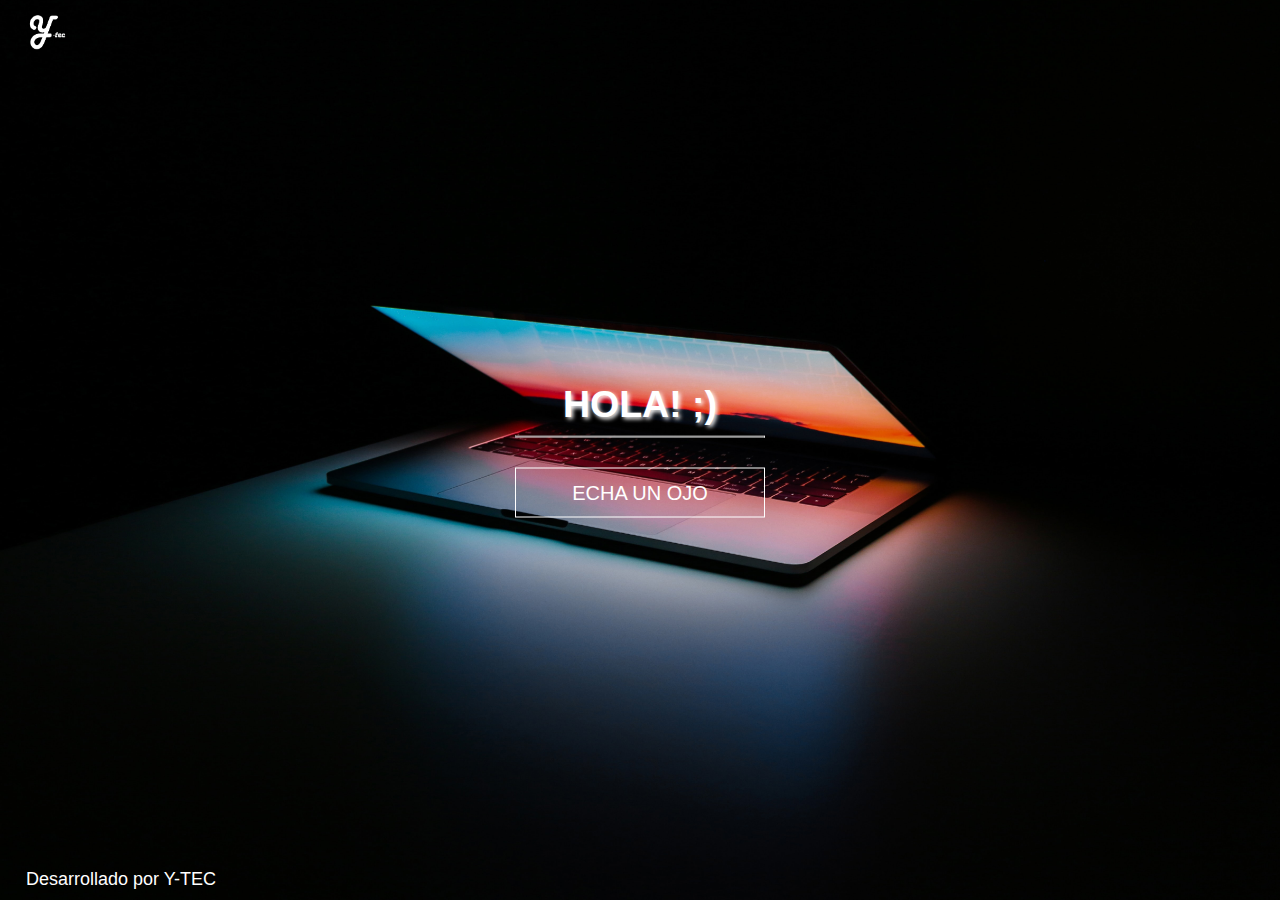
<file: index.html>
<!DOCTYPE html>
<html lang="es-MX">
<head>
	<title>Y-Tec</title>
	<meta charset="utf-8">
	<meta name="author" content="Y-TEC">
	<meta name="description" content="Encuentra las mejores soluciones para darle promoción a tu negocio a través de diferentes medios de publicidad. ¿No tienes experiencia en nada de eso? ¡Descuida! nosotros lo hacemos por ti">
	<!--Propiedades facebook-->
	<meta property="og:image" content="/card_fb.png" >
	<meta property="og:description" content="Encuentra las mejores soluciones para darle promoción a tu negocio a través de diferentes medios de publicidad. ¿No tienes experiencia en nada de eso? ¡Descuida! nosotros lo hacemos por ti">
	<meta property="og:title" content="Y-TEC">
	<!--Propiedades twitter-->
	<meta name="twitter:title" content="Y-TEC">
	<meta name="twitter:image" content="/card_tw.png">
	<meta name="twitter:description" content="Encuentra las mejores soluciones para darle promoción a tu negocio a través de diferentes medios de publicidad. ¿No tienes experiencia en nada de eso? ¡Descuida! nosotros lo hacemos por ti">
	<meta name="viewport" content="width=device-width, initial-scale=1.0">
	<link rel="shortcut icon" href="./l/css/imgs/logo-2.png" type="image/x-icon">
	<link rel="stylesheet" type="text/css" href="./l/css/estilos.css">
</head>
<body oncontextmenu="return false">
	<div class="cont" id="cont">
		<header class="topleft">
			<div class="logo"><img src="./l/css/imgs/logo.png" alt="logo" width="40px" height="40px"></div>
		</header>
		<main class="middle">
			<div class="entrada">
				<h2>HOLA! ;)</h2>
				<hr>
				<a href="./h/index.html"><button class="btn-entrada">ECHA UN OJO</button></a>
			</div>
		</main>
		<footer class="bottomleft">
			<div class="ley-creador">Desarrollado por Y-TEC</div>
		</footer>
	</div>
</body>
</html>
</file>
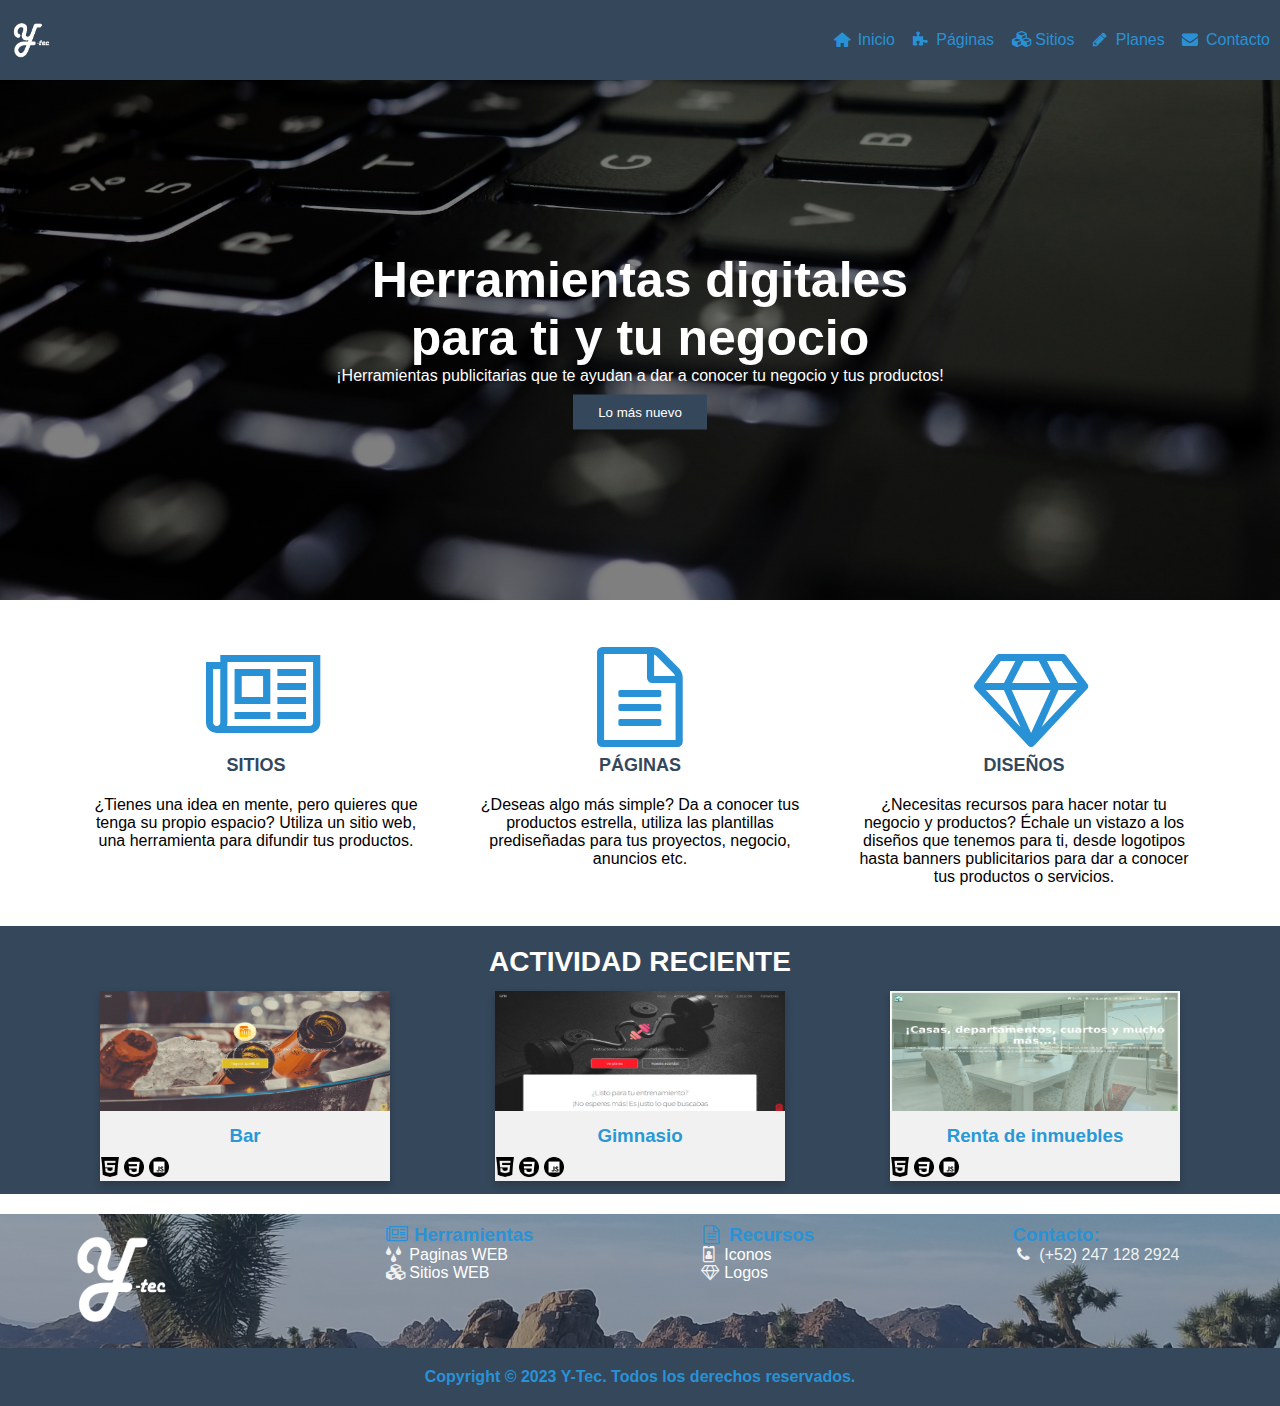
<file: h/index.html>
<!DOCTYPE html>
<html lang="es-MX">
<head>
	<title>Y-Tec</title>
	<meta charset="utf-8">
	<meta name="author" content="Y-TEC">
	<meta name="description" content="Encuentra las mejores soluciones para darle promoción a tu negocio a través de diferentes medios de publicidad. ¿No tienes experiencia en nada de eso? ¡Descuida! nosotros lo hacemos por ti">
	<!--Propiedades facebook-->
	<meta property="og:image" content="/card_fb.png" >
	<meta property="og:description" content="Encuentra las mejores soluciones para darle promoción a tu negocio a través de diferentes medios de publicidad. ¿No tienes experiencia en nada de eso? ¡Descuida! nosotros lo hacemos por ti">
	<meta property="og:title" content="Y-TEC">
	<!--Propiedades twitter-->
	<meta name="twitter:title" content="Y-TEC">
	<meta name="twitter:image" content="/card_tw.png">
	<meta name="twitter:description" content="Encuentra las mejores soluciones para darle promoción a tu negocio a través de diferentes medios de publicidad. ¿No tienes experiencia en nada de eso? ¡Descuida! nosotros lo hacemos por ti">
	<meta name="viewport" content="width=device-width, initial-scale=1.0">
	<link rel="shortcut icon" href="../l/css/imgs/logo-2.png" type="image/x-icon">
	<link rel="stylesheet" type="text/css" href="../l/css/estilos.css">
	<link rel="stylesheet" type="text/css" href="../l/css/fonts/css/fontello.css">
</head>
<body oncontextmenu="return false">
	<div class="cont-elements">
		<header class="header" id="header">
			<section class="cont-menu">
				<div class="div-m-elements-logo" id="">
					<a href="index.php"><img loading="lazy" src="../l/css/imgs/logo.png" width="40px" height="40px"></a>
				</div>
				<nav>
      				<input type="checkbox" id="check">
      				<label for="check" class="checkbtn">
        				<img loading="lazy" src="../l/css/imgs/menu.png" alt="menú" width="40px">
      				</label>
      				<ul>
        				<li><a class="active" href="index.html"><span class="icon-home"></span> Inicio</a></li>
        				<li><a href="./menu/paginas.html"><span class="icon-puzzle"></span> Páginas</a></li>
        				<li><a href="./menu/sitios.html"><span class="icon-cubes"></span> Sitios</a></li>
        				<li><a href="./menu/planes.html"><span class="icon-pencil"></span> Planes</a></li>
        				<li><a href="./menu/contacto.html"><span class="icon-mail-alt"></span> Contacto</a></li>
      				</ul>
    			</nav>
				<div class="hero-text">
    				<h1 style="font-size:50px">Herramientas digitales para ti y tu negocio</h1>
    				<p>¡Herramientas publicitarias que te ayudan a dar a conocer tu negocio y tus productos!</p>
    				<a href="./menu/sitios.html"><button>Lo más nuevo</button></a>
  				</div>
			</section>
		</header>
		<main class="main" id="main">
			<!--<div id="cont-gals" class="cont-gals">
				<p>ULTIMOS DISEÑOS</p>
				<section id="cont-g-img" class="cont-g-img">
					<img src="../l/css/imgs/galeria.png" alt="Galeria" width="400px">
					<img src="../l/css/imgs/galeria.png" alt="Galeria" width="400px">
					<img src="../l/css/imgs/galeria.png" alt="Galeria" width="400px">
				</section>
			</div>-->
			<div id="cont-dest" class="cont-dest">
				<section id="sec-princs" class="sec-princs">
					<a href="./menu/sitios.html"><span id="icon_sec_princ" class="icon-newspaper icon_sec_princ"></span></a>
					<p>SITIOS</p>
    				<article>
    					¿Tienes una idea en mente, pero quieres que tenga su propio espacio? Utiliza un sitio web, una herramienta para difundir tus productos.
    				</article>
				</section>
				<section id="sec-princs" class="sec-princs">
					<a href="./menu/paginas.html"><span id="icon_sec_princ" class="icon-doc-text icon_sec_princ"></span></a>
					<p>PÁGINAS</p>
    				<article>
    					¿Deseas algo más simple? Da a conocer tus productos estrella, utiliza las plantillas prediseñadas para tus proyectos, negocio, anuncios etc.
    				</article>
				</section>
				<section id="sec-princs" class="sec-princs">
					<a href="./menu/diseños.html"><span id="icon_sec_princ" class="icon-diamond icon_sec_princ"></span></a>
					<p>DISEÑOS</p>
    				<article>
    					¿Necesitas recursos para hacer notar tu negocio y productos? Échale un vistazo a los diseños que tenemos para ti, desde logotipos hasta banners publicitarios para dar a conocer tus productos o servicios.
    				</article>
				</section>
			</div>
			<div id="ults-trabs" class="ults-trabs">
				<p>ACTIVIDAD RECIENTE</p>
				<div class="row">
					<div class="column">
    					<div class="card">
    						<a href="https://y-tec09.github.io/PM-9/index.html" target="__blank">
    							<img class="zoom" loading="lazy" src="../l/css/imgs/PM-9.png" alt="Imagen" width="100%" height="120px">
    							<h3>Bar</h3>
    							<img loading="lazy" src="../l/css/imgs/html.png" alt="html" width="20px">
      							<img loading="lazy" src="../l/css/imgs/css.png" alt="css" width="20px">
      							<img loading="lazy" src="../l/css/imgs/js.png" alt="js" width="20px">
      						</a>
    					</div>
  					</div>
					<div class="column">
    					<div class="card">
    						<a href="https://y-tec09.github.io/PM-8/index.html" target="__blank">
    							<img class="zoom" loading="lazy" src="../l/css/imgs/PM-8.png" alt="Imagen" width="100%" height="120px">
    							<h3>Gimnasio</h3>
    							<img loading="lazy" src="../l/css/imgs/html.png" alt="html" width="20px">
      							<img loading="lazy" src="../l/css/imgs/css.png" alt="css" width="20px">
      							<img loading="lazy" src="../l/css/imgs/js.png" alt="js" width="20px">
    						</a>
    					</div>
  					</div>
  					<div class="column">
    					<div class="card">
    						<a href="https://y-tec09.github.io/PM-7/index.html" target="__blank">
    							<img class="zoom" loading="lazy" src="../l/css/imgs/PM-7.png" alt="Imagen" width="100%" height="120px">
    							<h3>Renta de inmuebles</h3>
    							<img loading="lazy" src="../l/css/imgs/html.png" alt="html" width="20px">
      							<img loading="lazy" src="../l/css/imgs/css.png" alt="css" width="20px">
      							<img loading="lazy" src="../l/css/imgs/js.png" alt="js" width="20px">
    						</a>
    					</div>
  					</div>
				</div>
			</div>
			<!-- <div class="polaroid">
  				<img loading="lazy" src="../l/css/imgs/img-1.jpg" alt="Norway">
  				<div class="container">
    				<p>Atractiva publicidad para tus clientes</p>
    				<article>
    					Nosotros te orientamos en los primeros pasos 
						para adentrarte en el mundo de la promoción 
						de negocios en internet. Así después podrás 
						aprovechar al máximo el potencial de tu 
						negocio. 
    				</article>
    				<a href="./menu/plantillas.php"><button>Ver plantillas</button></a>
  				</div>
			</div> -->
		</main>
		<footer class="footer" id="footer">
			<div class="cont-footer">
    			<div class="element-dats">
					<img loading="lazy" src="../l/css/imgs/logo.png" alt="logo" width="100px">
					<p></p>
				</div>
				<div class="element-dats">
					<h3><span class="icon-newspaper"></span> Herramientas</h3>
					<p><span class="icon-water"></span><a href="./menu/paginas.html"> Paginas WEB</a></p>
					<p><span class="icon-cubes"></span><a href="./menu/sitios.html"> Sitios WEB</a></p>
				</div>
				<div class="element-dats">
					<h3><span class="icon-doc-text"></span> Recursos</h3>
					<p><span class="icon-id-badge"></span> <a href="./menu/diseños.html">Iconos</a></p>
					<p><span class="icon-diamond"></span> <a href="./menu/diseños.html">Logos</a></p>
				</div>
				<div class="element-dats">
					<h3>Contacto:</h3>
					<!-- <p><span class="icon-mail-alt"></span> </p> -->
					<p><span class="icon-phone"></span> (+52) 247 128 2924 </p>
				</div>
  			</div>
			
			<div class="element-fecha">
				<p>Copyright © 2023 Y-Tec. Todos los derechos reservados.</p>
			</div>
		</footer>
	</div>
</body>
</html>
</file>
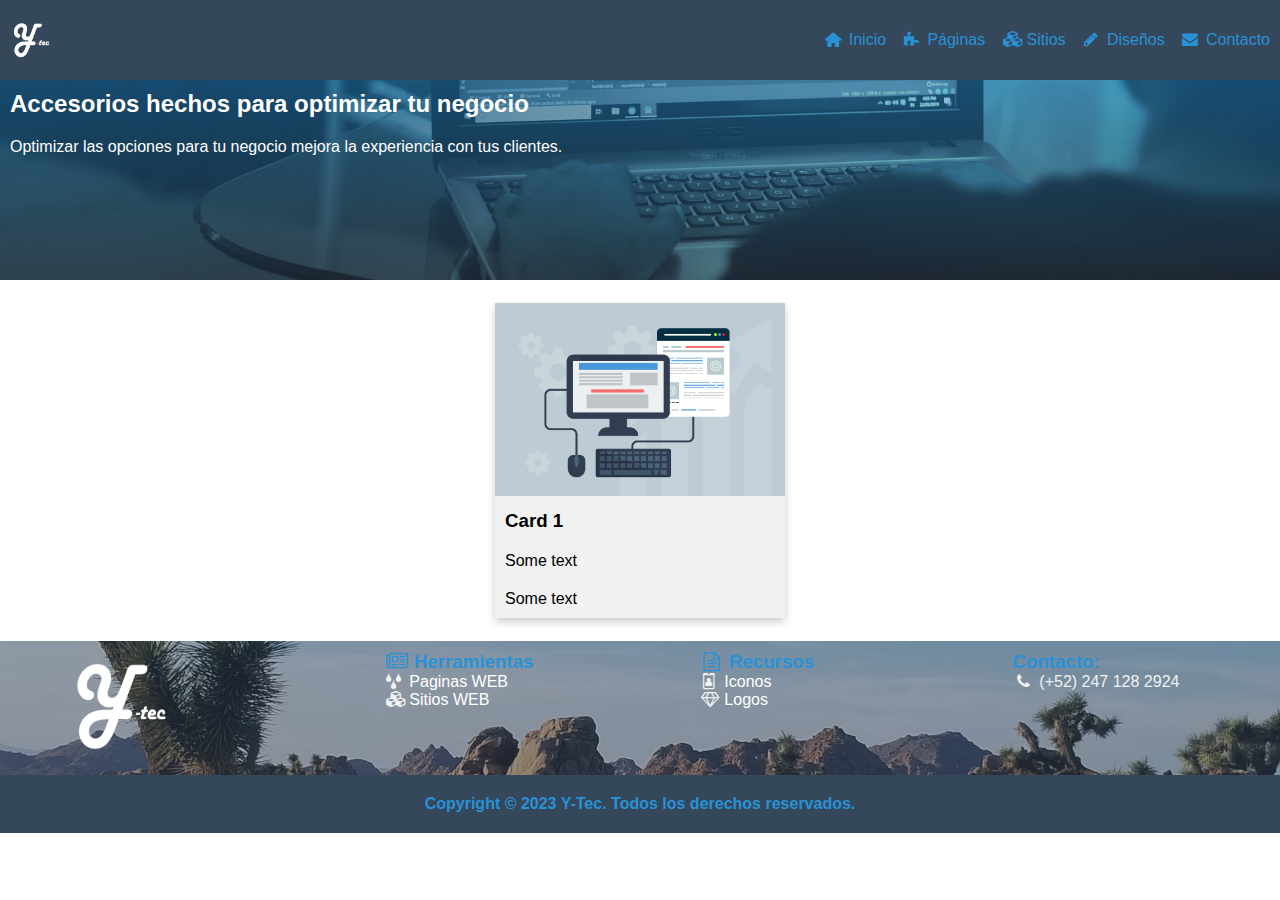
<file: h/menu/diseños.html>
<!DOCTYPE html>
<html lang="es-MX">
<head>
	<title>Y-Tec</title>
	<meta charset="utf-8">
	<meta name="author" content="Y-Tec">
	<meta name="description" content="">
	<!--Propiedades facebook-->
	<meta property="og:image" content="/card_fb.png" >
	<meta property="og:description" content=" " >
	<meta property="og:title" content="" >
	<!--Propiedades twitter-->
	<meta name="twitter:title" content="">
	<meta name="twitter:image" content="/card_tw.png">
	<meta name="twitter:description" content="">
	<meta name="viewport" content="width=device-width, initial-scale=1.0">
	<link rel="shortcut icon" href="../../l/css/imgs/logo-2.png" type="image/x-icon">
	<link rel="stylesheet" type="text/css" href="../../l/css/estilos.css">
	<link rel="stylesheet" type="text/css" href="../../l/css/fonts/css/fontello.css">
</head>
<body>
	<div class="cont-elements">
		<header class="h" id="header">
			<section class="cont-menu">
				<div class="div-m-elements-logo" id="div-m-elements">
					<a href="../index.php"><img src="../../l/css/imgs/logo.png" width="40px" height="40px"></a>
				</div>
				<nav>
      				<input type="checkbox" id="check">
      				<label for="check" class="checkbtn">
        				<img src="../../l/css/imgs/menu.png" alt="menú" width="40px">
      				</label>
      				<ul>
        				<li><a class="active" href="../index.html"><span class="icon-home"></span> Inicio</a></li>
        				<li><a href="paginas.html"><span class="icon-puzzle"></span> Páginas</a></li>
        				<li><a href="sitios.html"><span class="icon-cubes"></span> Sitios</a></li>
        				<li><a href="diseños.html"><span class="icon-pencil"></span> Diseños</a></li>
        				<li><a href="contacto.html"><span class="icon-mail-alt"></span> Contacto</a></li>
      				</ul>
    			</nav>
			</section>

			<section class="t-accesorios" id="t-accesorios">
				<h2>Accesorios hechos para optimizar tu negocio</h2>
				<p>Optimizar las opciones para tu negocio mejora la experiencia con tus clientes.</p>
			</section>
		</header>
		<main class="main" id="main">
			<div class="row">
  				<div class="column">
    				<div class="card">
    					<a href="#">
    						<img src="../../l/css/imgs/plantillas.jpg" alt="Imagen" width="100%">
    						<h3>Card 1</h3>
      						<p>Some text</p>
      						<p>Some text</p>
    					</a>
    				</div>
  				</div>
			</div>
		</main>
		<footer class="footer" id="footer">
			<div class="cont-footer">
    			<div class="element-dats">
					<img loading="lazy" src="../../l/css/imgs/logo.png" alt="logo" width="100px">
					<p></p>
				</div>
				<div class="element-dats">
					<h3><span class="icon-newspaper"></span> Herramientas</h3>
					<p><span class="icon-water"></span><a href="paginas.html"> Paginas WEB</a></p>
					<p><span class="icon-cubes"></span><a href="sitios.html"> Sitios WEB</a></p>
				</div>
				<div class="element-dats">
					<h3><span class="icon-doc-text"></span> Recursos</h3>
					<p><span class="icon-id-badge"></span> <a href="diseños.html">Iconos</a></p>
					<p><span class="icon-diamond"></span> <a href="diseños.html">Logos</a></p>
				</div>
				<div class="element-dats">
					<h3>Contacto:</h3>
					<!-- <p><span class="icon-mail-alt"></span> </p> -->
					<p><span class="icon-phone"></span> (+52) 247 128 2924 </p>
				</div>
  			</div>
			
			<div class="element-fecha">
				<p>Copyright © 2023 Y-Tec. Todos los derechos reservados.</p>
			</div>
		</footer>
	</div>
</body>
</html>
</file>
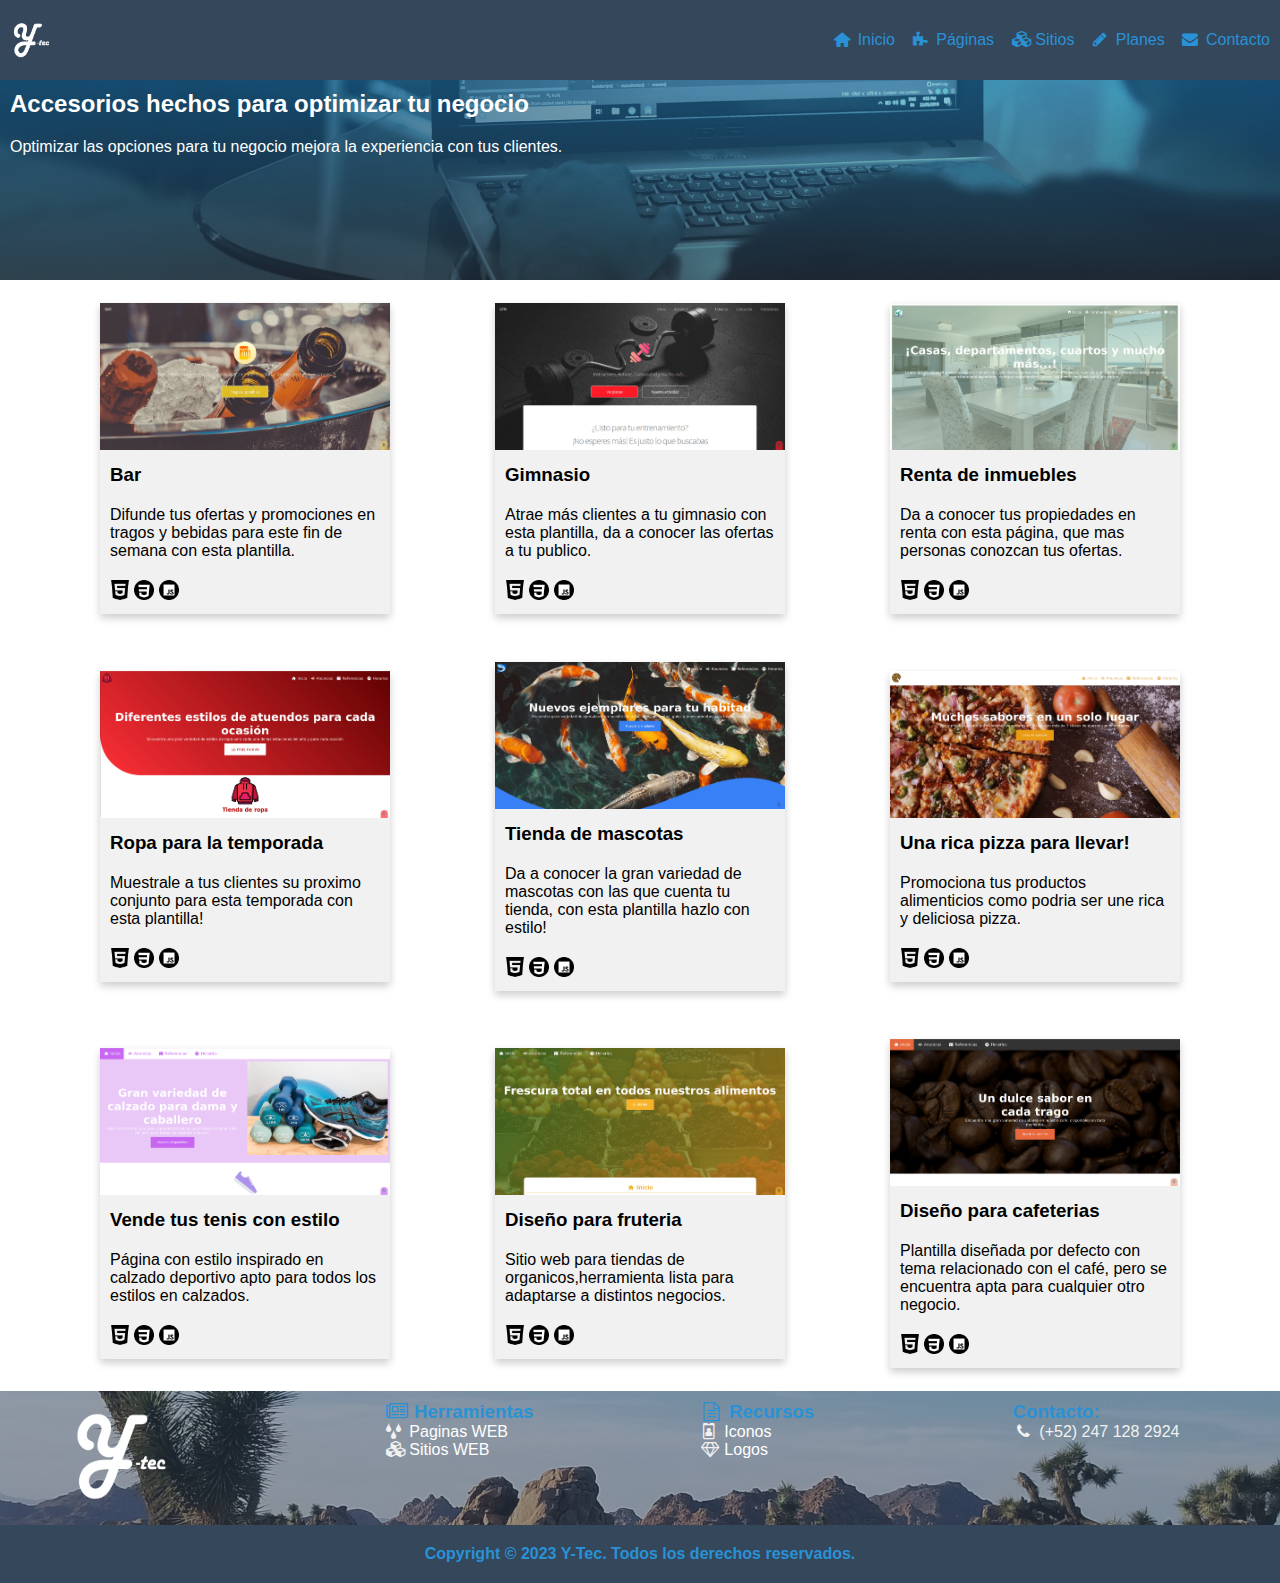
<file: h/menu/paginas.html>
<!DOCTYPE html>
<html lang="es-MX">
<head>
	<title>Y-Tec</title>
	<meta charset="utf-8">
	<meta name="author" content="Y-TEC">
	<meta name="description" content="Encuentra las mejores soluciones para darle promoción a tu negocio a través de diferentes medios de publicidad. ¿No tienes experiencia en nada de eso? ¡Descuida! nosotros lo hacemos por ti">
	<!--Propiedades facebook-->
	<meta property="og:image" content="/card_fb.png" >
	<meta property="og:description" content="Encuentra las mejores soluciones para darle promoción a tu negocio a través de diferentes medios de publicidad. ¿No tienes experiencia en nada de eso? ¡Descuida! nosotros lo hacemos por ti.">
	<meta property="og:title" content="Y-TEC">
	<!--Propiedades twitter-->
	<meta name="twitter:title" content="Y-TEC">
	<meta name="twitter:image" content="/card_tw.png">
	<meta name="twitter:description" content="Encuentra las mejores soluciones para darle promoción a tu negocio a través de diferentes medios de publicidad. ¿No tienes experiencia en nada de eso? ¡Descuida! nosotros lo hacemos por ti">
	<meta name="viewport" content="width=device-width, initial-scale=1.0">
	<link rel="shortcut icon" href="../../l/css/imgs/logo-2.png" type="image/x-icon">
	<link rel="stylesheet" type="text/css" href="../../l/css/estilos.css">
	<link rel="stylesheet" type="text/css" href="../../l/css/fonts/css/fontello.css">
</head>
<body oncontextmenu="return false">
	<div class="cont-elements">
		<header class="h" id="header">
			<section class="cont-menu">
				<div class="div-m-elements-logo" id="div-m-elements">
					<a href="../index.php"><img src="../../l/css/imgs/logo.png" width="40px" height="40px"></a>
				</div>
				<nav>
      				<input type="checkbox" id="check">
      				<label for="check" class="checkbtn">
        				<img src="../../l/css/imgs/menu.png" alt="menú" width="40px">
      				</label>
      				<ul>
        				<li><a class="active" href="../index.html"><span class="icon-home"></span> Inicio</a></li>
        				<li><a href="paginas.html"><span class="icon-puzzle"></span> Páginas</a></li>
        				<li><a href="sitios.html"><span class="icon-cubes"></span> Sitios</a></li>
        				<li><a href="planes.html"><span class="icon-pencil"></span> Planes</a></li>
        				<li><a href="contacto.html"><span class="icon-mail-alt"></span> Contacto</a></li>
      				</ul>
    			</nav>
			</section>

			<section class="t-accesorios" id="t-accesorios">
				<h2>Accesorios hechos para optimizar tu negocio</h2>
				<p>Optimizar las opciones para tu negocio mejora la experiencia con tus clientes.</p>
			</section>
		</header>
		<main class="main" id="main">
			<div class="row">
				<div class="column">
    				<div class="card">
    					<a href="https://y-tec09.github.io/PM-9/index.html" target="__blank">
    						<img class="zoom" loading="lazy" src="../../l/css/imgs/PM-9.png" alt="Diseño renta" width="100%">
    						<h3>Bar</h3>
      						<p>Difunde tus ofertas y promociones en tragos y bebidas para este fin de semana con esta plantilla.</p>
      						<p>
      							<img loading="lazy" src="../../l/css/imgs/html.png" alt="html" width="20px">
      							<img loading="lazy" src="../../l/css/imgs/css.png" alt="css" width="20px">
      							<img loading="lazy" src="../../l/css/imgs/js.png" alt="js" width="20px">
      						</p>
    					</a>
    				</div>
  				</div>
				<div class="column">
    				<div class="card">
    					<a href="https://y-tec09.github.io/PM-8/index.html" target="__blank">
    						<img class="zoom" loading="lazy" src="../../l/css/imgs/PM-8.png" alt="Diseño gimnasio" width="100%">
    						<h3>Gimnasio</h3>
      						<p>Atrae más clientes a tu gimnasio con esta plantilla, da a conocer las ofertas a tu publico.</p>
      						<p>
      							<img loading="lazy" src="../../l/css/imgs/html.png" alt="html" width="20px">
      							<img loading="lazy" src="../../l/css/imgs/css.png" alt="css" width="20px">
      							<img loading="lazy" src="../../l/css/imgs/js.png" alt="js" width="20px">
      						</p>
    					</a>
    				</div>
  				</div>
				<div class="column">
    				<div class="card">
    					<a href="https://y-tec09.github.io/PM-7/index.html" target="__blank">
    						<img class="zoom" loading="lazy" src="../../l/css/imgs/PM-7.png" alt="Diseño renta" width="100%">
    						<h3>Renta de inmuebles</h3>
      						<p>Da a conocer tus propiedades en renta con esta página, que mas personas conozcan tus ofertas.</p>
      						<p>
      							<img loading="lazy" src="../../l/css/imgs/html.png" alt="html" width="20px">
      							<img loading="lazy" src="../../l/css/imgs/css.png" alt="css" width="20px">
      							<img loading="lazy" src="../../l/css/imgs/js.png" alt="js" width="20px">
      						</p>
    					</a>
    				</div>
  				</div>
  				<div class="column">
    				<div class="card">
    					<a href="https://y-tec09.github.io/PM-6/index.html" target="__blank">
    						<img class="zoom" loading="lazy" src="../../l/css/imgs/PM-6.png" alt="Diseño para fruteria" width="100%">
    						<h3>Ropa para la temporada</h3>
      						<p>Muestrale a tus clientes su proximo conjunto para esta temporada con esta plantilla!</p>
      						<p>
      							<img loading="lazy" src="../../l/css/imgs/html.png" alt="html" width="20px">
      							<img loading="lazy" src="../../l/css/imgs/css.png" alt="css" width="20px">
      							<img loading="lazy" src="../../l/css/imgs/js.png" alt="js" width="20px">
      						</p>
    					</a>
    				</div>
  				</div>
  				<div class="column">
    				<div class="card">
    					<a href="https://y-tec09.github.io/PM-5/index.html" target="__blank">
    						<img class="zoom" loading="lazy" src="../../l/css/imgs/PM-5.png" alt="Plantilla tienda mascotas" width="100%">
    						<h3>Tienda de mascotas</h3>
      						<p>Da a conocer la gran variedad de mascotas con las que cuenta tu tienda, con esta plantilla hazlo con estilo!</p>
      						<p>
      							<img loading="lazy" src="../../l/css/imgs/html.png" alt="html" width="20px">
      							<img loading="lazy" src="../../l/css/imgs/css.png" alt="css" width="20px">
      							<img loading="lazy" src="../../l/css/imgs/js.png" alt="js" width="20px">
      						</p>
    					</a>
    				</div>
  				</div>
  				<div class="column">
    				<div class="card">
    					<a href="https://y-tec09.github.io/PM-4/index.html" target="__blank">
    						<img class="zoom" loading="lazy" src="../../l/css/imgs/PM-4.png" alt="Diseño pizzeria" width="100%">
    						<h3>Una rica pizza para llevar!</h3>
      						<p>Promociona tus productos alimenticios como podria ser une rica y deliciosa pizza.</p>
      						<p>
      							<img loading="lazy" src="../../l/css/imgs/html.png" alt="html" width="20px">
      							<img loading="lazy" src="../../l/css/imgs/css.png" alt="css" width="20px">
      							<img loading="lazy" src="../../l/css/imgs/js.png" alt="js" width="20px">
      						</p>
    					</a>
    				</div>
  				</div>
  				<div class="column">
    				<div class="card">
    					<a href="https://y-tec09.github.io/PM-3/index.html" target="__blank">
    						<img class="zoom" loading="lazy" src="../../l/css/imgs/PM-3.png" alt="Diseño para fruteria" width="100%">
    						<h3>Vende tus tenis con estilo</h3>
      						<p>Página con estilo inspirado en calzado deportivo apto para todos los estilos en calzados.</p>
      						<p>
      							<img loading="lazy" src="../../l/css/imgs/html.png" alt="html" width="20px">
      							<img loading="lazy" src="../../l/css/imgs/css.png" alt="css" width="20px">
      							<img loading="lazy" src="../../l/css/imgs/js.png" alt="js" width="20px">
      						</p>
    					</a>
    				</div>
  				</div>
  				<div class="column">
    				<div class="card">
    					<a href="https://y-tec09.github.io/PM-2/index.html" target="__blank">
    						<img class="zoom" loading="lazy" src="../../l/css/imgs/PM-2.png" alt="Diseño para fruteria" width="100%">
    						<h3>Diseño para fruteria</h3>
      						<p>Sitio web para tiendas de organicos,herramienta lista para adaptarse a distintos negocios.</p>
      						<p>
      							<img loading="lazy" src="../../l/css/imgs/html.png" alt="html" width="20px">
      							<img loading="lazy" src="../../l/css/imgs/css.png" alt="css" width="20px">
      							<img loading="lazy" src="../../l/css/imgs/js.png" alt="js" width="20px">
      						</p>
    					</a>
    				</div>
  				</div>
  				<div class="column">
    				<div class="card">
    					<a href="https://y-tec09.github.io/PM-1/index.html" target="__blank">
    						<img class="zoom" loading="lazy" src="../../l/css/imgs/PM-1.png" alt="Sitio para cafeterias" width="100%">
    						<h3>Diseño para cafeterias</h3>
      						<p>Plantilla diseñada por defecto con tema relacionado con el café, pero se encuentra apta para cualquier otro negocio.</p>
      						<p>
      							<img loading="lazy" src="../../l/css/imgs/html.png" alt="html" width="20px">
      							<img loading="lazy" src="../../l/css/imgs/css.png" alt="css" width="20px">
      							<img loading="lazy" src="../../l/css/imgs/js.png" alt="js" width="20px">
      						</p>
    					</a>
    				</div>
  				</div>
			</div>
		</main>
		<footer class="footer" id="footer">
			<div class="cont-footer">
    			<div class="element-dats">
					<img loading="lazy" src="../../l/css/imgs/logo.png" alt="logo" width="100px">
					<p></p>
				</div>
				<div class="element-dats">
					<h3><span class="icon-newspaper"></span> Herramientas</h3>
					<p><span class="icon-water"></span><a href="paginas.html"> Paginas WEB</a></p>
					<p><span class="icon-cubes"></span><a href="sitios.html"> Sitios WEB</a></p>
				</div>
				<div class="element-dats">
					<h3><span class="icon-doc-text"></span> Recursos</h3>
					<p><span class="icon-id-badge"></span> <a href="diseños.html">Iconos</a></p>
					<p><span class="icon-diamond"></span> <a href="diseños.html">Logos</a></p>
				</div>
				<div class="element-dats">
					<h3>Contacto:</h3>
					<!-- <p><span class="icon-mail-alt"></span> </p> -->
					<p><span class="icon-phone"></span> (+52) 247 128 2924 </p>
				</div>
  			</div>
			
			<div class="element-fecha">
				<p>Copyright © 2023 Y-Tec. Todos los derechos reservados.</p>
			</div>
		</footer>
	</div>
</body>
</html>
</file>
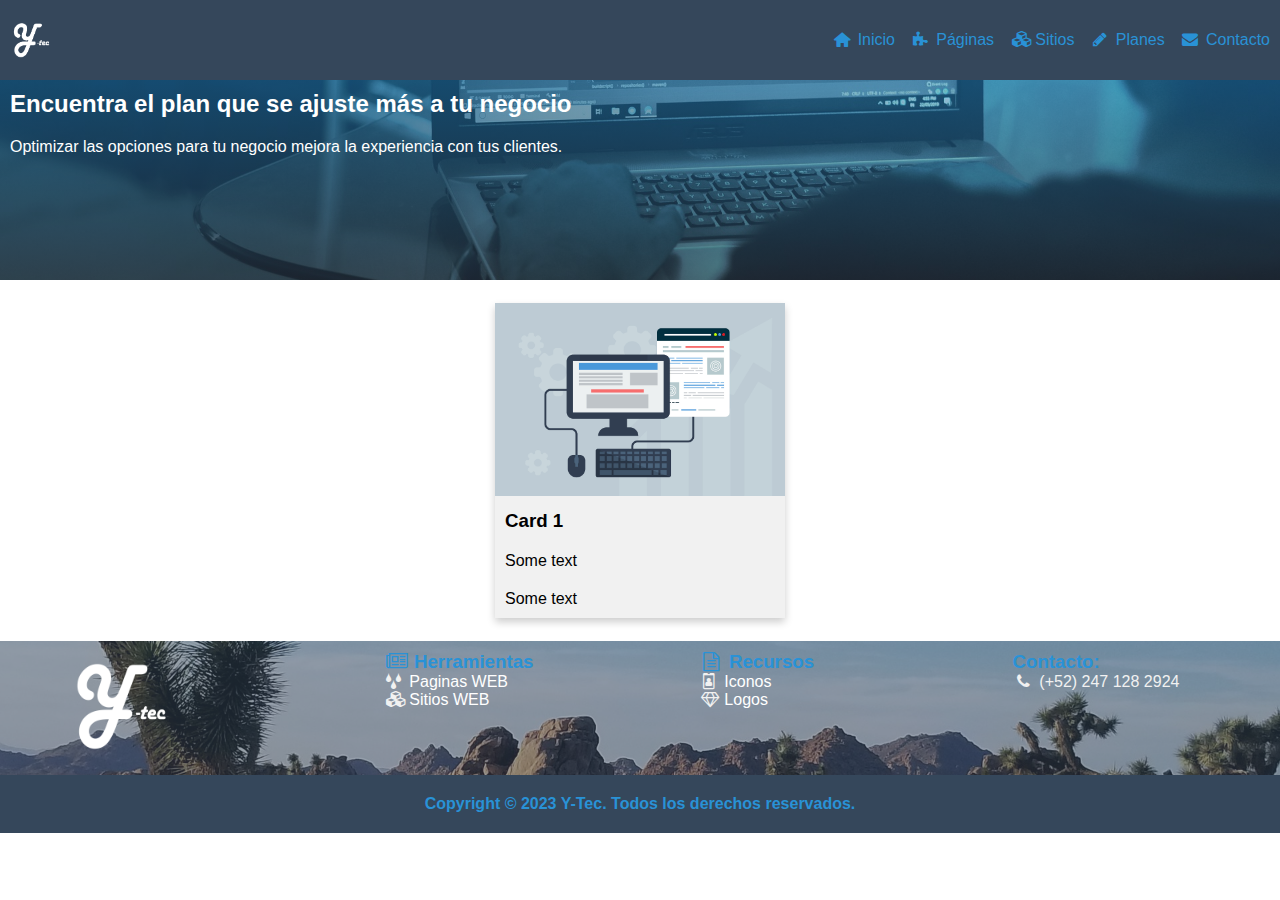
<file: h/menu/planes.html>
<!DOCTYPE html>
<html lang="es-MX">
<head>
	<title>Y-Tec</title>
	<meta charset="utf-8">
	<meta name="author" content="Y-TEC">
	<meta name="description" content="Encuentra las mejores soluciones para darle promoción a tu negocio a través de diferentes medios de publicidad. ¿No tienes experiencia en nada de eso? ¡Descuida! nosotros lo hacemos por ti">
	<!--Propiedades facebook-->
	<meta property="og:image" content="/card_fb.png">
	<meta property="og:description" content="Encuentra las mejores soluciones para darle promoción a tu negocio a través de diferentes medios de publicidad. ¿No tienes experiencia en nada de eso? ¡Descuida! nosotros lo hacemos por ti">
	<meta property="og:title" content="Y-TEC">
	<!--Propiedades twitter-->
	<meta name="twitter:title" content="Y-TEC">
	<meta name="twitter:image" content="/card_tw.png">
	<meta name="twitter:description" content="Encuentra las mejores soluciones para darle promoción a tu negocio a través de diferentes medios de publicidad. ¿No tienes experiencia en nada de eso? ¡Descuida! nosotros lo hacemos por ti">
	<meta name="viewport" content="width=device-width, initial-scale=1.0">
	<link rel="shortcut icon" href="../../l/css/imgs/logo-2.png" type="image/x-icon">
	<link rel="stylesheet" type="text/css" href="../../l/css/estilos.css">
	<link rel="stylesheet" type="text/css" href="../../l/css/fonts/css/fontello.css">
</head>
<body oncontextmenu="return false">
	<div class="cont-elements">
		<header class="h" id="header">
			<section class="cont-menu">
				<div class="div-m-elements-logo" id="div-m-elements">
					<a href="../index.php"><img src="../../l/css/imgs/logo.png" width="40px" height="40px"></a>
				</div>
				<nav>
      				<input type="checkbox" id="check">
      				<label for="check" class="checkbtn">
        				<img src="../../l/css/imgs/menu.png" alt="menú" width="40px">
      				</label>
      				<ul>
        				<li><a class="active" href="../index.html"><span class="icon-home"></span> Inicio</a></li>
        				<li><a href="paginas.html"><span class="icon-puzzle"></span> Páginas</a></li>
        				<li><a href="sitios.html"><span class="icon-cubes"></span> Sitios</a></li>
        				<li><a href="planes.html"><span class="icon-pencil"></span> Planes</a></li>
        				<li><a href="contacto.html"><span class="icon-mail-alt"></span> Contacto</a></li>
      				</ul>
    			</nav>
			</section>

			<section class="t-accesorios" id="t-accesorios">
				<h2>Encuentra el plan que se ajuste más a tu negocio</h2>
				<p>Optimizar las opciones para tu negocio mejora la experiencia con tus clientes.</p>
			</section>
		</header>
		<main class="main" id="main">
			<div class="row">
  				<div class="column">
    				<div class="card">
    					<a href="#">
    						<img src="../../l/css/imgs/plantillas.jpg" alt="Imagen" width="100%">
    						<h3>Card 1</h3>
      						<p>Some text</p>
      						<p>Some text</p>
    					</a>
    				</div>
  				</div>
			</div>
		</main>
		<footer class="footer" id="footer">
			<div class="cont-footer">
    			<div class="element-dats">
					<img loading="lazy" src="../../l/css/imgs/logo.png" alt="logo" width="100px">
					<p></p>
				</div>
				<div class="element-dats">
					<h3><span class="icon-newspaper"></span> Herramientas</h3>
					<p><span class="icon-water"></span><a href="paginas.html"> Paginas WEB</a></p>
					<p><span class="icon-cubes"></span><a href="sitios.html"> Sitios WEB</a></p>
				</div>
				<div class="element-dats">
					<h3><span class="icon-doc-text"></span> Recursos</h3>
					<p><span class="icon-id-badge"></span> <a href="diseños.html">Iconos</a></p>
					<p><span class="icon-diamond"></span> <a href="diseños.html">Logos</a></p>
				</div>
				<div class="element-dats">
					<h3>Contacto:</h3>
					<!-- <p><span class="icon-mail-alt"></span> </p> -->
					<p><span class="icon-phone"></span> (+52) 247 128 2924 </p>
				</div>
  			</div>
			
			<div class="element-fecha">
				<p>Copyright © 2023 Y-Tec. Todos los derechos reservados.</p>
			</div>
		</footer>
	</div>
</body>
</html>
</file>
<file: l/css/estilos.css>
@import 'cards_princ.css';
@import 'ults-trabs.css';
@import 'est-sites.css';
@import 'gal-princ.css';

* {
	margin: 0;
	padding: 0;
	box-sizing: border-box;
	font-family: sans-serif;
}

/*Estilos del inicio*/
body, html {
  height: 100%;
  margin: 0;
}

.cont {
  background-image: url('imgs/fondo-1.jpg');
  height: 100%;
  background-position: center;
  background-size: cover;
  position: relative;
  color: white;
  /*font-family: "Courier New", Courier, monospace;*/
  font-size: 25px;
}

.topleft {
  position: absolute;
  top: 0;
  left: 16px;
  padding: 10px;
}

.bottomleft {
  position: absolute;
  bottom: 0;
  left: 16px;
  padding: 10px;
  font-size: 18px;
}

.middle {
  position: absolute;
  top: 50%;
  left: 50%;
  transform: translate(-50%, -50%);
  text-align: center;
  text-shadow: 2px 2px 4px #fff;
}

hr {
  margin: auto;
  width: 100%;
  color: #fff;
  margin-top: 10px;
  margin-bottom: 20px;
}

/*Btn-entrada*/
.btn-entrada {
	width: 250px;
	height: 50px;
	background-color: transparent;
	border: 1px solid #fff;
	color: #fff;
	cursor: pointer;
	margin-top: 10px;
	font-size: 20px;
}
.btn-entrada:hover {
	box-shadow: 0 4px 8px 0 #fff, 0 6px 20px 0 #fff;
}
/*Fin btn*/

/*Fin de estilos del inicio*/

/*Elementos del header*/
.header {
  background-image: linear-gradient(rgba(0, 0, 0, 0.5), rgba(0, 0, 0, 0.5)), url('imgs/fondo-2.jpg');
  height: 600px;
  background-position: center;
  background-size: cover;
  position: relative;
  background-repeat: no-repeat;
}

.cont-menu {
	width: auto;
  height: auto;
  background-color: #35475B;
  padding: 10px;
  color: #2992d6;

  /*Flex*/
  display: flex;
  justify-content: space-between;
  align-items: center;
  flex-direction: row;
  flex-wrap: wrap;
}
nav{
  background: #35475B;
  height: 60px;
  width: auto;
  max-width: 65%;
}
nav ul li{
  display: inline-block;
  line-height: 60px;
  /*margin: 0 5px;*/
  margin-left: 10px;
}
nav ul li a{
  color: #2992D6;
  text-decoration: none;
}
nav ul li a:hover {
  color: #fff;
}
.checkbtn{
  font-size: 30px;
  color: white;
  float: right;
  line-height: 80px;
  /*margin-right: 10px;*/
  cursor: pointer;
  display: none;
}
#check{
  display: none;
}
@media (min-width: 800px){
  nav ul li a{
    font-size: 16px;
  }
}
@media (max-width: 858px){
  .checkbtn{
    display: block;
  }
  ul{
    position: fixed;
    width: 60%;
    background: #2c3e50;
    /*top: 80px;*/
    left: -100%;
    transition: all .5s;
    z-index: 99;
    padding: 10px;
  }
  nav ul li{
    display: block;
    margin-bottom: 10px;
    line-height: 30px;
  }
  nav ul li a{
    font-size: 20px;
  }
  #check:checked ~ ul{
    left: 0;
  }
}

/*Elementos del hero text*/
.hero-text {
  text-align: center;
  position: absolute;
  top: 50%;
  left: 50%;
  transform: translate(-50%, -50%);
  color: white;
  margin-top: 40px;
}

.hero-text button {
	margin-top: 10px;
  border: none;
  outline: 0;
  display: inline-block;
  padding: 10px 25px;
  color: #fff;
  background-color: #35475B;
  text-align: center;
  cursor: pointer;
}

.hero-text button:hover {
  background-color: #555;
  color: white;
}
/*Fin del hero text*/
/*Fin del header*/

/*Elementos del main*/
.main {
  width: auto;
  /*padding: 10px;*/
}

/*Elementos del hero card*/
/*¡¡¡¡¡¡¡¡¡¡¡¡¡¡¡¡¡¡¡¡Elementos del polariod deben de ser reciclados !!!!!!!!!!!!!!!!!*/
div.polaroid {
  width: 100%;
  box-shadow: 0 4px 8px 0 rgba(0, 0, 0, 0.2), 0 6px 20px 0 rgba(0, 0, 0, 0.19);
  /*text-align: center;*/
  padding: 10px;
  margin-top: 10px;
}
div.polaroid img {
  width: 100%;
}

div.container {
  /*padding: 10px;*/
}
div.container p {
  color: #2992d6;
  font-weight: bold;
  margin-top: 10px;
  margin-bottom: 10px;
}
div.container article {
  margin-bottom: 10px;
}
div.container button {
  margin-top: 10px;
  border: none;
  outline: 0;
  display: inline-block;
  padding: 10px 25px;
  color: #fff;
  background-color: #35475B;
  text-align: center;
  cursor: pointer;
}

@media screen and (min-width: 800px) {
  .main {
    /*display: flex;
    justify-content: center;*/
    /*margin: 2%;*/
    padding: 0;
  }
  div.polaroid {
    width: 100%;
    /*margin-bottom: 20px;*/

    /*Flex*/
    display: flex;
    justify-content: space-between;
    align-items: center;
    flex-direction: row;
  }
  div.polaroid img {
    width: 400px;
  }
  .inverso {
    align-items: flex-end;
  }
  div.polaroid img {
    margin-right: 10px;
  }
}
/*Fin del hero card*/

/*Cards de plantillas*/

/* Remove extra left and right margins, due to padding */
.row {
  width: 100%;
  margin: 0 auto;
  padding: 3px;
  max-width: 1200px;
  display: flex;
  align-items: center;
  justify-content: space-evenly;
  gap: 3em;
  flex-wrap: wrap;
}

/* Float four columns side by side */
.column {
  flex-basis: 280px;
  max-width: 290px;
  flex-grow: 1;
}


/* Responsive columns 
@media screen and (min-width: 800px) {
  .column {
    width: 100%;
    display: block;
    margin-bottom: 20px;
  }
}*/

/* Style the counter cards */
.card {
  box-shadow: 0 4px 8px 0 rgba(0, 0, 0, 0.2);
  /*padding: 16px;*/
  /*text-align: center;*/
  background-color: #f1f1f1;
}
.card a {
  text-decoration: none;
  color: #000;
}
.card h3, .card p {
  padding: 10px;
}
.card button {
  width: 100%;
  height: 40px;
  padding: 10px;
  margin: 0;
  border: 0;
  background-color: #2992D6;
  font-size: 18px;
  color: #fff;
  cursor: pointer;
}
/*Fin de cards*/

/*Card de planes*/
/* Float four columns side by side */
.column-planes {
  float: left;
  width: 25%;
  padding: 0 10px;
}

/* Remove extra left and right margins, due to padding */
.cont-planes {margin: 0 -5px;}

/* Clear floats after the columns */
.cont-planes:after {
  content: "";
  display: table;
  clear: both;
}

/* Responsive columns */
@media screen and (max-width: 600px) {
  .column-planes {
    width: 100%;
    display: block;
    margin-bottom: 20px;
  }
}

/* Style the counter cards */
.card-planes {
  box-shadow: 0 4px 8px 0 rgba(0, 0, 0, 0.2);
  /*padding: 16px;*/
  /*text-align: center;*/
  background-color: #f1f1f1;
  text-align: center;
}
.card-planes a {
  text-decoration: none;
  color: #000;
}
.card-planes h2 {
  color: #2992d6;
  margin-top: 10px;
  margin-bottom: 10px;
  padding: 10px;
}
.card-planes h3 {
  width: 100%;
  background-color: #35475B;
  text-align: center;
  color: #fff;
}
.card-planes h4 {
  width: 100%;
  padding: 10px;
  background-color: #2992D6;
  text-align: center;
  color: #fff;
}
.card-planes h3, .card-planes p {
  padding: 10px;
}

@media screen and (min-width: 800px) {
  
}
/*Fin de cards*/

/*Estilos de formulario de contacto*/
input[type=text], input[type=number], select, textarea {
  width: 100%;
  padding: 12px;
  border: 1px solid #ccc;
  border-radius: 4px;
  box-sizing: border-box;
  margin-top: 6px;
  margin-bottom: 16px;
  resize: vertical;
}

input[type=submit] {
  background-color: #35475B;
  color: white;
  padding: 12px 20px;
  border: none;
  border-radius: 4px;
  cursor: pointer;
}

input[type=submit]:hover {
  background-color: #2992D6;
}

.cont-form {
  border-radius: 5px;
  background-color: #f2f2f2;
  padding: 20px;
}
.cont-form button {
  width: 100%;
  padding: 12px;
  border: none;
  border-radius: 4px;
  box-sizing: border-box;
  margin-top: 6px;
  margin-bottom: 16px;
  resize: vertical;
  background-color: #35475B;
  color: #fff;
  cursor: pointer;
}
.cont-form input[type='file'] {
  display: none;
}
/*Fin de formulario*/

/*Estilos de formulario de compra*/
.accordion-fc {
  background-color: #eee;
  color: #444;
  cursor: pointer;
  padding: 18px;
  width: 100%;
  border: none;
  text-align: left;
  outline: none;
  font-size: 15px;
  transition: 0.4s;
}

.active-fc, .accordion-fc:hover {
  background-color: #ccc; 
}

.panel-fc {
  padding: 0 18px;
  padding-top: 10px;
  padding-bottom: 10px;
  display: none;
  background-color: white;
  overflow: hidden;
}
/*Fin de formulario de compra*/

/*Elementos del titulo de sección*/
.t-plantillas, .t-accesorios, .t-planes, .t-clientes, .t-contacto {
  width: 100%;
  height: 200px;
  background-position: center;
  background-size: cover;
  position: relative;
  background-repeat: no-repeat;
  margin-bottom: 20px;
  padding: 10px;
  color: #fff;
}

.t-plantillas {background-image: linear-gradient(rgba(41, 146, 214, 0.5), rgba(53, 71, 91, 0.5)), url('imgs/t-plantillas.jpg');}
.t-accesorios {background-image: linear-gradient(rgba(41, 146, 214, 0.5), rgba(53, 71, 91, 0.5)), url('imgs/t-accesorios.jpg');}
.t-planes {background-image: linear-gradient(rgba(41, 146, 214, 0.5), rgba(53, 71, 91, 0.5)), url('imgs/t-planes.jpg');}
.t-clientes {background-image: linear-gradient(rgba(41, 146, 214, 0.5), rgba(53, 71, 91, 0.5)), url('imgs/t-clientes.jpg');}
.t-contacto {background-image: linear-gradient(rgba(41, 146, 214, 0.5), rgba(53, 71, 91, 0.5)), url('imgs/t-contacto.jpg');}

.t-plantillas h2, .t-accesorios h2, .t-planes h2, .t-clientes h2, .t-contacto h2 {
  margin-bottom: 20px;
}

/*Fin de titulo de sección*/

/*Estilos del formas de pago*/
/* Style tab links */
.tablink {
  background-color: #35475b;
  color: white;
  float: left;
  border: none;
  outline: none;
  cursor: pointer;
  padding: 14px 16px;
  font-size: 17px;
  width: 25%;
}

.tablink:hover {
  background-color: #2992D6;
}

/* Style the tab content (and add height:100% for full page content) */
.tabcontent {
  color: #000;
  display: none;
  padding: 100px 20px;
  height: 100%;
}
.tabcontent h3, .tabcontent p, .tabcontent img {
  margin-top: 10px;
  margin-bottom: 10px;
}

#Home, #News {
  box-shadow: 0 4px 8px 0 rgba(0, 0, 0, 0.2);
}

/*#Home {background-color: red;}
#News {background-color: green;}*/
/*#Contact {background-color: blue;}
#About {background-color: orange;}*/

/*Fin de formas de pago*/

/*Estilos de editor*/
/* Style the tab */
.cont-tab {
  width: 100%;
  height: auto;
  margin-top: 10px;
  
  display: flex;
}

.tab {
  /*float: left;*/
  border: 1px solid #ccc;
  background-color: #35475b;
  width: 20%;
  /*height: 300px;*/
  height: auto;
}

/* Style the buttons inside the tab */
.tab button {
  display: block;
  background-color: inherit;
  color: #fff;
  padding: 22px 16px;
  width: 100%;
  border: none;
  outline: none;
  text-align: left;
  cursor: pointer;
  transition: 0.3s;
  font-size: 17px;
}

/* Change background color of buttons on hover */
.tab button:hover {
  background-color: #2992D6;
}

/* Create an active/current "tab button" class */
.tab button.active {
  background-color: #2992D6;
}

/* Style the tab content */
.tabcontent {
  /*float: left;*/
  padding: 0px 12px;
  border: 1px solid #ccc;
  width: 80%;
  border-left: none;
  height: 300px;
}
/*Fin de estilos del editor*/

/*Fin del main*/

/*Elementos del footer*/
.footer {
  width: 100%;
  position: relative;
  margin-top: 20px;
  background-image: url('imgs/footer.jpg');
  background-position: center;
  background-size: cover;
  position: relative;
  background-repeat: no-repeat;
}

.footer .cont-footer {
  /*position: absolute;*/
  bottom: 0;
  background-color: rgba(53, 71, 91, 0.5); /* Fallback color */
  /*background: rgba(0, 0, 0, 0.5);  Black background with 0.5 opacity */
  color: #f1f1f1;
  width: 100%;
  height: auto;
  padding: 10px;
}
.cont-footer {
  /*justify-content: space-around;*/
}
.element-dats {
  width: 100%;
  margin-bottom: 10px;
}
.element-dats a {
  text-decoration: none;
  color: #fff;
}
.element-dats h3 {
  color: #2992d6;
}
.element-fecha {
  background-color: #35475b;
  color: #2992d6;
  text-align: center;
  padding: 20px;
  font-weight: bold;
}
@media screen and (min-width: 800px) {
  .cont-footer {
    display: flex;
    flex-grow: 1;
    justify-content: space-around;
  }
  .element-dats {
    flex-basis: 200px;
  }
  .element-dats h3 {
    
  }
}
/*Fin del footer*/

/*Efecto de zoom*/
.zoom {
  transition: transform .2s; /* Animation */
}

.zoom:hover {
  width: 100%;
  height: auto;
  transform: scale(1.5); /* (150% zoom - Note: if the zoom is too large, it will go outside of the viewport) */
}
/*Fin de efecto*/
</file>
<file: l/css/fonts/css/fontello.css>
@font-face {
  font-family: 'fontello';
  src: url('../font/fontello.eot?41207860');
  src: url('../font/fontello.eot?41207860#iefix') format('embedded-opentype'),
       url('../font/fontello.woff2?41207860') format('woff2'),
       url('../font/fontello.woff?41207860') format('woff'),
       url('../font/fontello.ttf?41207860') format('truetype'),
       url('../font/fontello.svg?41207860#fontello') format('svg');
  font-weight: normal;
  font-style: normal;
}
/* Chrome hack: SVG is rendered more smooth in Windozze. 100% magic, uncomment if you need it. */
/* Note, that will break hinting! In other OS-es font will be not as sharp as it could be */
/*
@media screen and (-webkit-min-device-pixel-ratio:0) {
  @font-face {
    font-family: 'fontello';
    src: url('../font/fontello.svg?41207860#fontello') format('svg');
  }
}
*/
[class^="icon-"]:before, [class*=" icon-"]:before {
  font-family: "fontello";
  font-style: normal;
  font-weight: normal;
  speak: never;

  display: inline-block;
  text-decoration: inherit;
  width: 1em;
  margin-right: .2em;
  text-align: center;
  /* opacity: .8; */

  /* For safety - reset parent styles, that can break glyph codes*/
  font-variant: normal;
  text-transform: none;

  /* fix buttons height, for twitter bootstrap */
  line-height: 1em;

  /* Animation center compensation - margins should be symmetric */
  /* remove if not needed */
  margin-left: .2em;

  /* you can be more comfortable with increased icons size */
  /* font-size: 120%; */

  /* Font smoothing. That was taken from TWBS */
  -webkit-font-smoothing: antialiased;
  -moz-osx-font-smoothing: grayscale;

  /* Uncomment for 3D effect */
  /* text-shadow: 1px 1px 1px rgba(127, 127, 127, 0.3); */
}

.icon-video:before { content: '\e800'; } /* '' */
.icon-home:before { content: '\e801'; } /* '' */
.icon-comment:before { content: '\e802'; } /* '' */
.icon-location:before { content: '\e803'; } /* '' */
.icon-users:before { content: '\e804'; } /* '' */
.icon-chart-pie-alt:before { content: '\e805'; } /* '' */
.icon-water:before { content: '\e806'; } /* '' */
.icon-chat:before { content: '\e807'; } /* '' */
.icon-phone:before { content: '\e808'; } /* '' */
.icon-user:before { content: '\e809'; } /* '' */
.icon-plus:before { content: '\e80a'; } /* '' */
.icon-cancel:before { content: '\e80b'; } /* '' */
.icon-ok:before { content: '\e80c'; } /* '' */
.icon-eye:before { content: '\e80d'; } /* '' */
.icon-pencil:before { content: '\e80e'; } /* '' */
.icon-menu:before { content: '\f0c9'; } /* '' */
.icon-mail-alt:before { content: '\f0e0'; } /* '' */
.icon-doc-text:before { content: '\f0f6'; } /* '' */
.icon-puzzle:before { content: '\f12e'; } /* '' */
.icon-ellipsis-vert:before { content: '\f142'; } /* '' */
.icon-dollar:before { content: '\f155'; } /* '' */
.icon-instagram:before { content: '\f16d'; } /* '' */
.icon-cubes:before { content: '\f1b3'; } /* '' */
.icon-newspaper:before { content: '\f1ea'; } /* '' */
.icon-diamond:before { content: '\f219'; } /* '' */
.icon-whatsapp:before { content: '\f232'; } /* '' */
.icon-id-badge:before { content: '\f2c1'; } /* '' */
.icon-facebook-squared:before { content: '\f308'; } /* '' */
</file>
